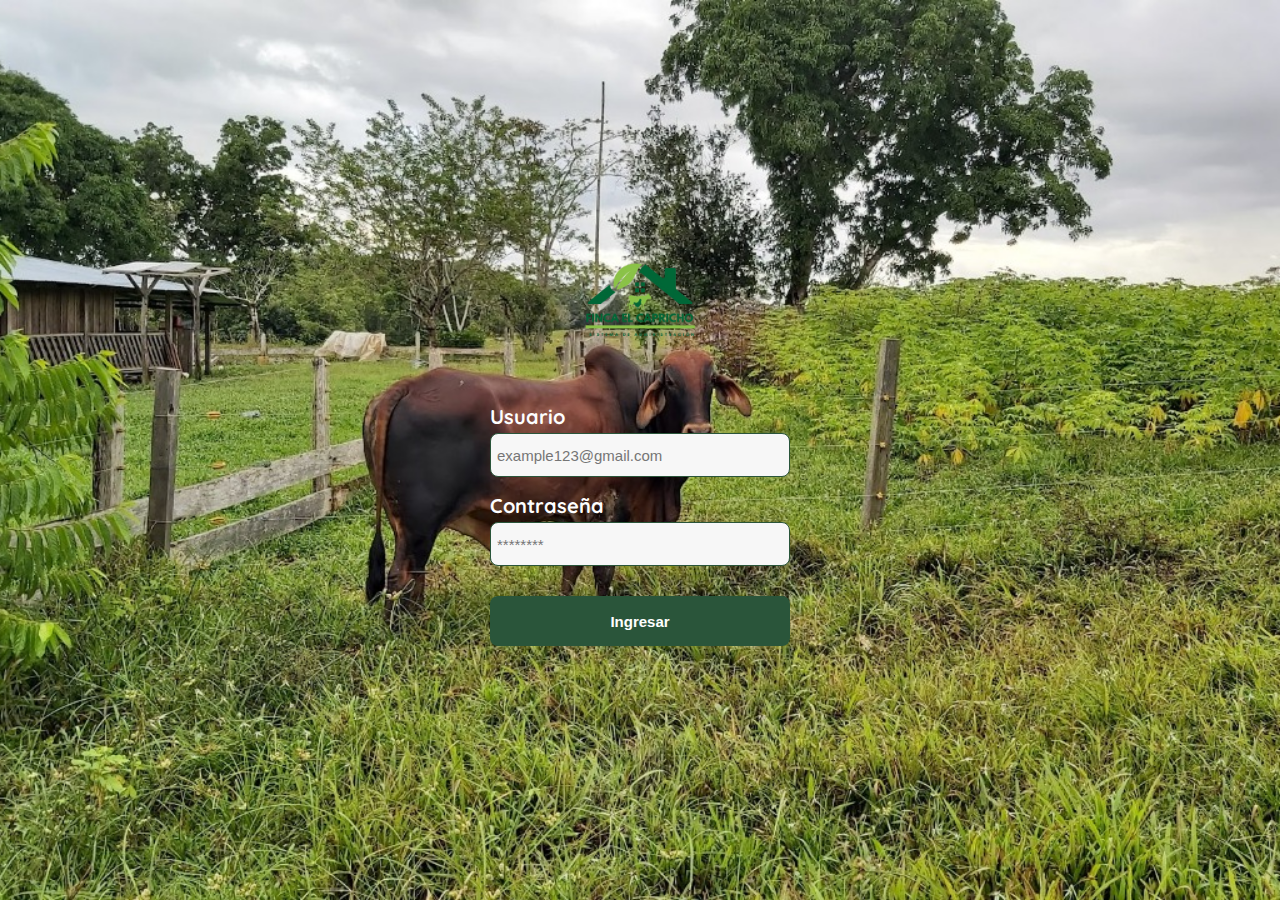
<file: SoftwareGanadero/login/html/login.html>
<!DOCTYPE html>
<html lang="en">
<head>
    <meta charset="UTF-8">
    <meta http-equiv="X-UA-Compatible" content="IE=edge">
    <meta name="viewport" content="width=device-width, initial-scale=1.0">
    <link href="../Assets/styles/login.css" rel="stylesheet" type="text/css">
    <link rel="preconnect" href="https://fonts.googleapis.com">
    <link rel="preconnect" href="https://fonts.gstatic.com" crossorigin>
    <link href="https://fonts.googleapis.com/css2?family=Quicksand:wght@300;500;700&display=swap" rel="stylesheet">
    <title>Login</title>
</head>
<body>
    <div class="login">
        <div class="form-container">
            <img src="../Assets/Logos/Finca_El_Capricho-removebg-preview.png" alt="logo" class="logo">
            <p class="error inactive">Nombre de usuario o contraseña incorrectos</p>
            <form id="form-login">
                <label for="email" class="label">Usuario</label>
                <input type="email" id="email" placeholder="example123@gmail.com" class="input" required>

                <label for="password" class="label">Contraseña</label>
                <input type="password" id="password" placeholder="********" class="input" required>

                <!-- <input type="submit" value="Log in" class="primary-button login-button"> -->
                <button type="submit" class="primary-button login-button">Ingresar</button>
            </form>
            <p class="forgot">
                <!-- <a href="/">Forgot my password</a> -->
            </p>
            <!-- <button class="secondary-button signup-button"><a href="../html/create_account.html">Sign up</a></button> -->
        </div>
    </div>
    <script src="../Assets/JS/login.js"></script>
</body>
</html>
</file>
<file: SoftwareGanadero/login/Assets/styles/login.css>
:root {
    --white: #fefefe;
    --black: #000000;
    --dark: #232830;
    --error: #f70606;
    --very-light-gray: #C7C7C7;
    --text-input-field: #F7F7F7;
    --green: #2a553a;
    --background: #ece8dd;
    --sm: 20px;
    --md: 15px;
    --lg: 18px;

}

body {
    margin: 0;
    font-family: 'Quicksand', sans-serif;
    background-image: url('../Logos/fondo.jpg'); /* Ruta de la imagen */
    background-size: cover; /* Ajusta la imagen para cubrir toda la pantalla */
    background-position: center; /* Centra la imagen */
    background-repeat: no-repeat; /* Evita que la imagen se repita */
    /* background-color: var(--background); */
}

.inactive{
    display: none;
}

.login {
    width: 100%;
    height: 100vh;
    display: grid;
    place-items: center;
}

.form-container{
    width: 300px;
    display: grid;
    grid-template-rows: auto 1fr auto;
}

.logo {
    width: 200px;
    height: 200px;
    /* margin-bottom: 48px; */
    justify-self: center;
    /* display: none; */
}

#form-login{
    display: flex;
    flex-direction: column;
}

#form-login p{
    font-size: var(--md);
    color: var(--very-light-gray);
    display: flex;
    flex-direction: column;
    margin-bottom: 32px;
}

.label{
    font-size: var(--sm);
    font-weight: bold;
    margin-bottom: 4px;
    color: var(--white);
}

.input{
    background-color: var(--text-input-field);
    /* background-color: transparent; */
    border: 1px solid var(--green);
    border-radius: 8px;
    height: 30px;
    font-size: var(--md);
    padding: 6px;
    margin-bottom: 16px;
}

.primary-button{
    background-color: var(--green);
    border-radius: 8px;
    border: none;
    color: var(--white);
    width: 100%;
    height: 50px;
    cursor: pointer;
    font-size: var(--md);
    font-weight: bold;
    margin-top: 20px;
}

.login-button{
    margin-top: 14px;
    margin-bottom: 10px;
}

.forgot {
    font-size: var(--sm);
    display: flex;
    flex-direction: column;
}
.forgot a{
    margin-bottom: 52px;
    color: var(--green);
    text-decoration: none;
    text-align: center;
}

.secondary-button{
    background-color: var(--white);
    border-radius: 8px;
    border: 2px solid var(--green);
    color: var(--green);
    width: 100%;
    height: 50px;
    cursor: pointer;
    font-size: var(--md);
    font-weight: bold;
}

.secondary-button a{
    color: var(--green);
    text-decoration: none;
}

.error{
    color: var(--error);
}

.error-input{
    border: 1px solid var(--error);
}


/* @media (max-width:860px) {
    .logo{
        display: block;
    }

    .secondary-button {
        width: 300px;
        position: absolute;
        bottom: 0;
        margin-bottom: 24px;
    }
} */
</file>
